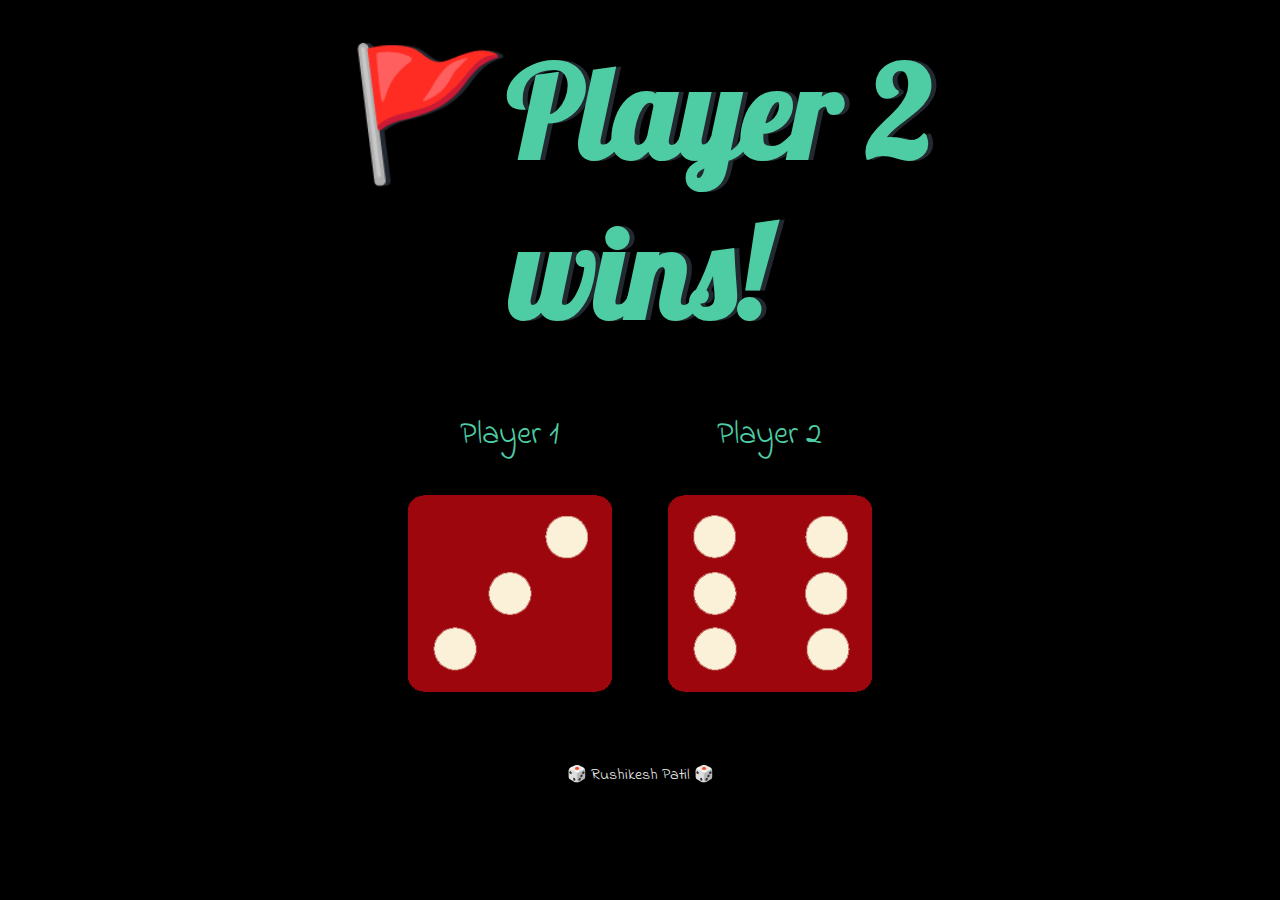
<file: index.html>
<!DOCTYPE html>
<html lang="en" dir="ltr">
  <head>
    <meta charset="utf-8">
    <title>Dicee</title>
    <link rel="stylesheet" href="styles.css">
    <link href="https://fonts.googleapis.com/css?family=Indie+Flower|Lobster" rel="stylesheet">

  </head>
  <body>

    <div class="container">
      <h1>Refresh Me</h1>

      <div class="dice">
        <p>Player 1</p>
        <img class="img1" src="images\dice6.png">
      </div>

      <div class="dice">
        <p>Player 2</p>
        <img class="img2" src="images\dice6.png">
      </div>


    </div>
 <script src="script.js" charset="utf-8"></script>


  </body>

  <footer>
     🎲  Rushikesh Patil  🎲  
</html>
</file>
<file: styles.css>
.container {
  width: 70%;
  margin: auto;
  text-align: center;
}

.dice {
  text-align: center;
  display: inline-block;

}

body {
  background-color: #000;
}

h1 {
  margin: 30px;
  font-family: 'Lobster', cursive;
  text-shadow: 5px 0 #232931;
  font-size: 8rem;
  color: #4ECCA3;
}

p {
  font-size: 2rem;
  color: #4ECCA3;
  font-family: 'Indie Flower', cursive;
}

img {
  width: 80%;
}

footer {
  margin-top: 5%;
  color: #EEEEEE;
  text-align: center;
  font-family: 'Indie Flower', cursive;

}
</file>
